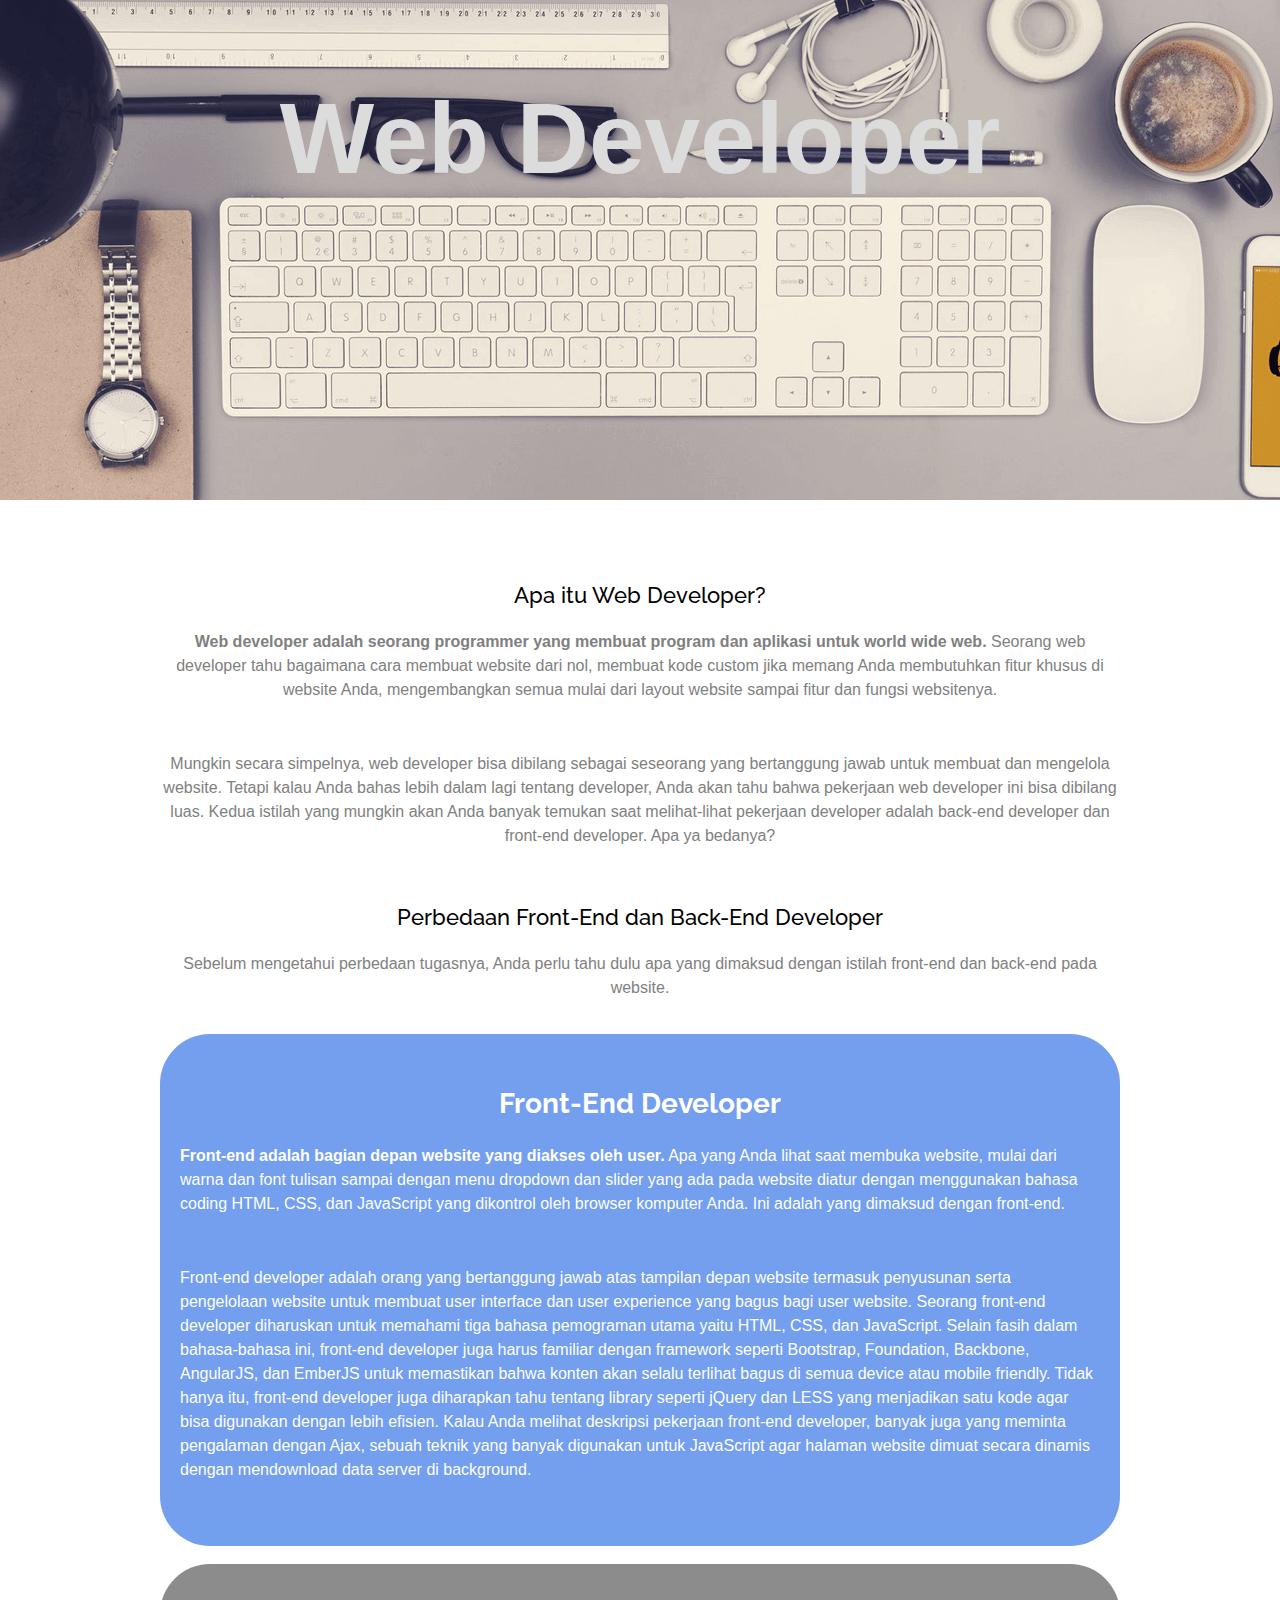
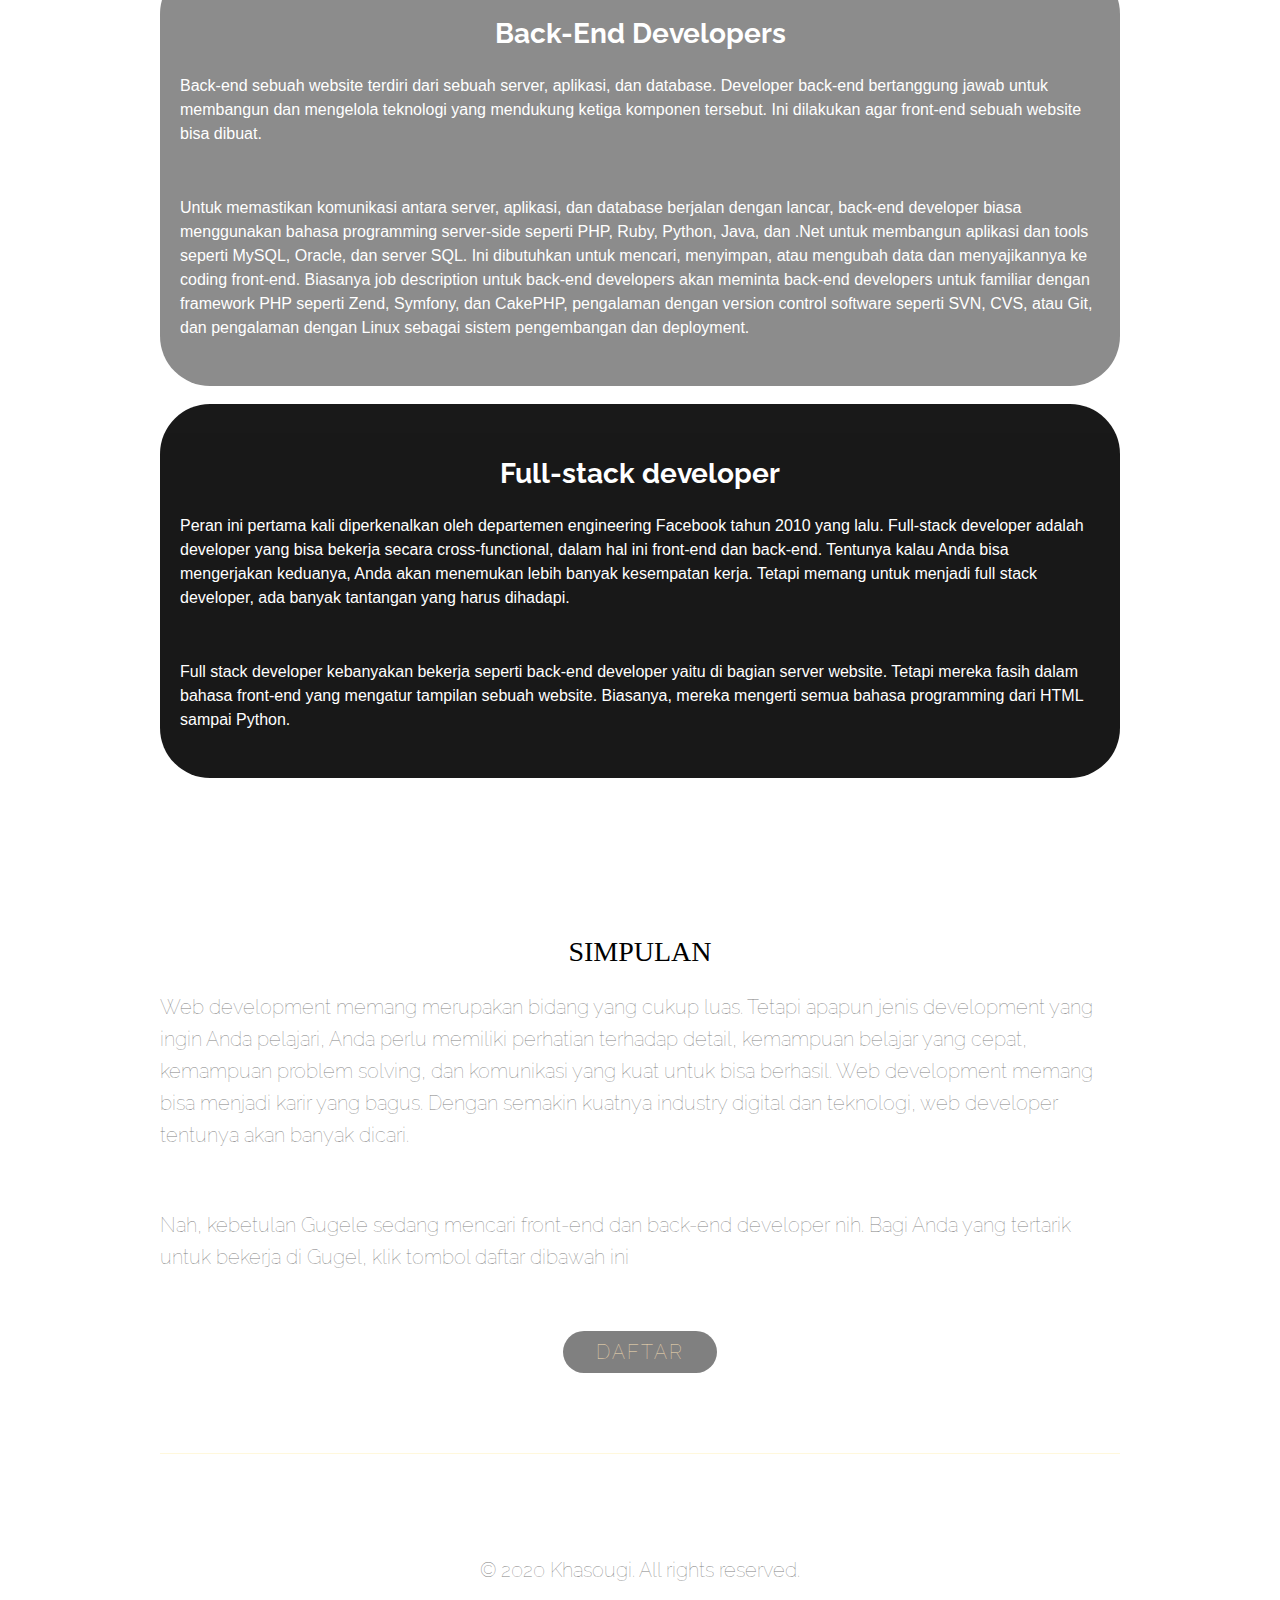
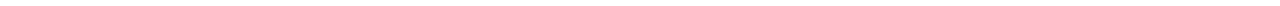
<file: index.html>
<!DOCTYPE html>
<html lang="en">

<head>
    <meta charset="UTF-8">
    <meta name="viewport" content="width=device-width, initial-scale=1.0">
    <link href="https://fonts.googleapis.com/css?family=Covered+By+Your+Grace|Raleway:100,500,600,800" rel="stylesheet">
    <link rel="stylesheet" type="text/css" href="src/styles/style.css">
    <title>Seputar Web Developer</title>
</head>

<body>

    <div class="header">
        <h1>Web Developer</h1><br>
    </div>

    <div class="first">
        <h3>Apa itu Web Developer?</h3>
        <p><b>Web developer adalah seorang programmer yang membuat program dan aplikasi untuk world wide web.</b>
            Seorang web
            developer tahu bagaimana cara membuat website dari nol, membuat kode custom jika memang Anda membutuhkan
            fitur khusus di website Anda, mengembangkan semua mulai dari layout website sampai fitur dan fungsi
            websitenya.</p>
        <br>
        <p>Mungkin secara simpelnya, web developer bisa dibilang sebagai seseorang yang bertanggung jawab untuk membuat
            dan mengelola website. Tetapi kalau Anda bahas lebih dalam lagi tentang developer, Anda akan tahu bahwa
            pekerjaan web developer ini bisa dibilang luas. Kedua istilah yang mungkin akan Anda banyak temukan saat
            melihat-lihat pekerjaan developer adalah back-end developer dan front-end developer. Apa ya bedanya?</p>
        <br>
        <h3>Perbedaan Front-End dan Back-End Developer</h3>
        <p>Sebelum mengetahui perbedaan tugasnya, Anda perlu tahu dulu apa yang dimaksud dengan istilah front-end dan
            back-end pada website.</p>
        <br>
        <div class="article">
            <div class="article1">
                <h4>Front-End Developer</h4>
                <p><b>Front-end adalah bagian depan website yang diakses oleh user.</b> Apa yang Anda lihat saat membuka
                    website, mulai dari warna dan font tulisan sampai dengan menu dropdown dan slider yang ada pada
                    website diatur dengan menggunakan bahasa coding HTML, CSS, dan JavaScript yang dikontrol oleh
                    browser komputer Anda. Ini adalah yang dimaksud dengan front-end.</p>
                <br>
                <p>Front-end developer adalah orang yang bertanggung jawab atas tampilan depan website termasuk
                    penyusunan serta pengelolaan website untuk membuat user interface dan user experience yang bagus
                    bagi user website. Seorang front-end developer diharuskan untuk memahami tiga bahasa pemograman
                    utama yaitu HTML, CSS, dan JavaScript. Selain fasih dalam bahasa-bahasa ini, front-end developer
                    juga harus familiar dengan framework seperti Bootstrap, Foundation, Backbone, AngularJS, dan EmberJS
                    untuk memastikan bahwa konten akan selalu terlihat bagus di semua device atau mobile friendly. Tidak
                    hanya itu, front-end developer juga diharapkan tahu tentang library seperti jQuery dan LESS yang
                    menjadikan satu kode agar bisa digunakan dengan lebih efisien. Kalau Anda melihat deskripsi
                    pekerjaan front-end developer, banyak juga yang meminta pengalaman dengan Ajax, sebuah teknik yang
                    banyak digunakan untuk JavaScript agar halaman website dimuat secara dinamis dengan mendownload data
                    server di background.</p>
                <br>
            </div>
            <br>
            <div class="article2">
                <h4>Back-End Developers</h4>
                <p>Back-end sebuah website terdiri dari sebuah server, aplikasi, dan database. Developer back-end
                    bertanggung jawab untuk membangun dan mengelola teknologi yang mendukung ketiga komponen tersebut.
                    Ini dilakukan agar front-end sebuah website bisa dibuat.</p>
                <br>
                <p>Untuk memastikan komunikasi antara server, aplikasi, dan database berjalan dengan lancar, back-end
                    developer biasa menggunakan bahasa programming server-side seperti PHP, Ruby, Python, Java, dan .Net
                    untuk membangun aplikasi dan tools seperti MySQL, Oracle, dan server SQL. Ini dibutuhkan untuk
                    mencari, menyimpan, atau mengubah data dan menyajikannya ke coding front-end. Biasanya job
                    description untuk back-end developers akan meminta back-end developers untuk familiar dengan
                    framework PHP seperti Zend, Symfony, dan CakePHP, pengalaman dengan version control software seperti
                    SVN, CVS, atau Git, dan pengalaman dengan Linux sebagai sistem pengembangan dan deployment.</p>
            </div>
            <br>
            <div class="article3">
                <h4>Full-stack developer</h4>
                <p>Peran ini pertama kali diperkenalkan oleh departemen engineering Facebook tahun 2010 yang lalu.
                    Full-stack developer adalah developer yang bisa bekerja secara cross-functional, dalam hal ini
                    front-end dan back-end. Tentunya kalau Anda bisa mengerjakan keduanya, Anda akan menemukan lebih
                    banyak kesempatan kerja. Tetapi memang untuk menjadi full stack developer, ada banyak tantangan yang
                    harus dihadapi.</p>
                <br>
                <p>Full stack developer kebanyakan bekerja seperti back-end developer yaitu di bagian server website.
                    Tetapi mereka fasih dalam bahasa front-end yang mengatur tampilan sebuah website. Biasanya, mereka
                    mengerti semua bahasa programming dari HTML sampai Python.</p>
            </div>
            <br>
        </div>
    </div>

    <ul>
        <li>
            <h2>Simpulan</h2>
            <p>Web development memang merupakan bidang yang cukup luas. Tetapi apapun jenis development yang ingin Anda
                pelajari, Anda perlu memiliki perhatian terhadap detail, kemampuan belajar yang cepat, kemampuan problem
                solving, dan komunikasi yang kuat untuk bisa berhasil. Web development memang bisa menjadi karir yang
                bagus. Dengan semakin kuatnya industry digital dan teknologi, web developer tentunya akan banyak dicari.
            </p>
            <br>
            <p>Nah, kebetulan Gugele sedang mencari front-end dan back-end developer nih. Bagi Anda yang tertarik untuk
                bekerja di Gugel, klik tombol daftar dibawah ini</p><br>
            <center>
                <p class="link"><a href="signup.html" target="_blank">DAFTAR</a></p>
            </center>
        </li>
    </ul>

    <div class="footer">
        <p>© 2020 Khasougi. All rights reserved. </p>
    </div>
</body>

</html>
</file>
<file: src/styles/style.css>
body {
    padding: 0;
    margin: 0;
}

.header {
    background-image: url("../image.png");
    height: 500px;
    background-position: center center;
}

.first {
    margin: 40px auto;
    padding: 20px 30px 40px 30px;
    overflow: auto;
    width: 75%;
    align-self: center;
}

.first p {
    color: grey;
    text-align: center;
    line-height: 24px;
    font-family: Arial, Helvetica, sans-serif;
    font-size: 16px;
    font-weight: 400;
}

.article div {
    border-radius: 50px;
    font: inherit;
    padding: 30px 20px;
    color: white;
    overflow: auto;
    opacity: 0.9;
}

.article p {
    color: white;
    text-align: left;
}

.article1 {
    background-color: cornflowerblue
}

.article2 {
    background-color: grey
}

.article3 {
    background-color: black;
}

h1 {
    color: gainsboro;
    font-family: Arial, Helvetica, sans-serif;
    font-size: 100px;
    line-height: 76px;
    margin: 0;
    position: relative;
    text-align: center;
    top: 20%;
}

h2 {
    color: cornsilk font-family: 'Raleway', sans-serif;
    font-size: 28px;
    font-weight: 500;
    text-align: left;
    text-transform: uppercase;
}

h3 {
    color: black;
    font-family: 'Raleway', sans-serif;
    font-size: 22px;
    font-weight: 500;
    text-align: center;
}

h4 {
    font-family: 'Raleway', sans-serif;
    font-size: 28px;
    font-weight: 700;
    line-height: .2em;
}

h5 {
    font-family: 'Raleway', sans-serif;
    font-size: 20px;
    line-height: .2em;
    font-weight: 300;
}

h1,
h2,
h3,
h4,
h5,
.footer {
    text-align: center;
}

ul {
    margin: 0 auto;
    padding: 0;
    width: 75%;
}

li {
    border-bottom: 1px solid cornsilk;
    list-style: none;
    margin: 100px 0px;
    padding-bottom: 60px;
}

p {
    color: grey;
    line-height: 32px;
    font-family: 'Raleway', sans-serif;
    font-size: 20px;
    font-weight: 100;
}

a {
    color: wheat;
    font-family: Impact, Haettenschweiler, 'Arial Narrow Bold', sans-serif font-size: 50px;
    text-transform: uppercase;
    text-decoration: none;
    letter-spacing: 2px;
}

a:hover {
    color: black;
}

.link {
    background-color: grey;
    border-radius: 25px;
    padding: 5px 5px;
    max-width: 15%;
    text-align: center
}
</file>
